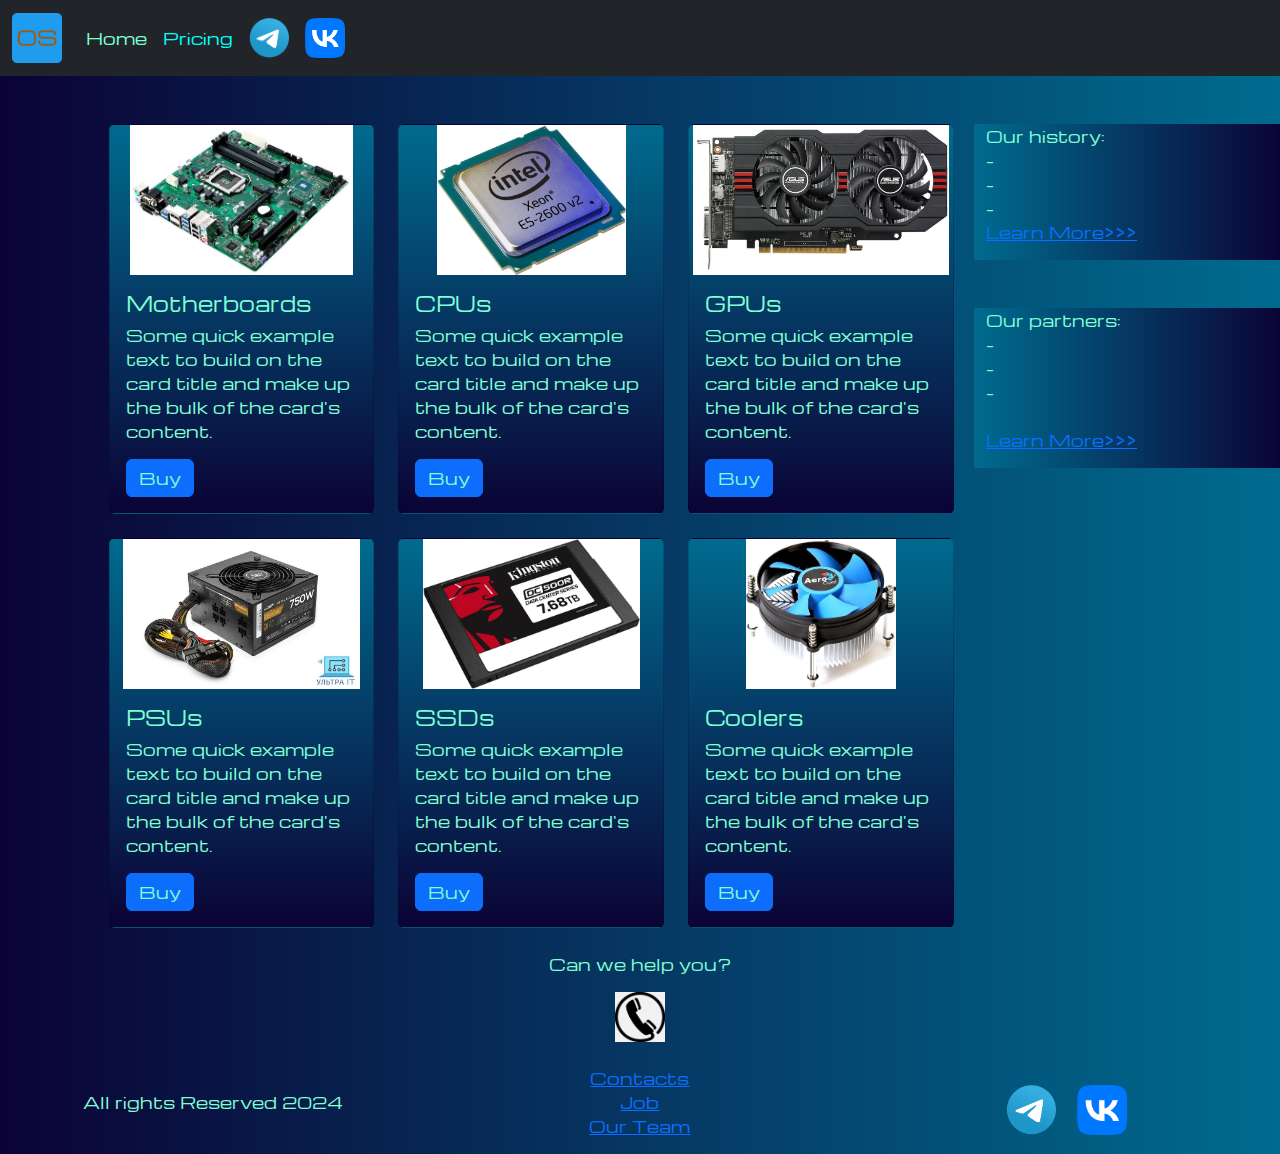
<file: pricing.html>
<!DOCTYPE html>
<html lang="en">

<head>
    <meta charset="UTF-8">
    <meta name="viewport" content="width=device-width, initial-scale=1.0">
    <link href="https://cdn.jsdelivr.net/npm/bootstrap@5.3.3/dist/css/bootstrap.min.css" rel="stylesheet"
        integrity="sha384-QWTKZyjpPEjISv5WaRU9OFeRpok6YctnYmDr5pNlyT2bRjXh0JMhjY6hW+ALEwIH" crossorigin="anonymous">
    <link rel="stylesheet" , href="source/styles/mycss.css">
    <link rel="stylesheet", href="source/styles/bg-video.css">
    <link rel="apple-touch-icon" sizes="180x180" href="source/files/favicon_io/apple-touch-icon.png">
    <link rel="icon" type="image/png" sizes="32x32" href="source/files/favicon_io/favicon-32x32.png">
    <link rel="icon" type="image/png" sizes="16x16" href="source/files/favicon_io/favicon-16x16.png">
    <link rel="manifest" href="source/files/favicon_io/site.webmanifest">
    <title>OurShop-Pricing</title>
</head>

<body>
    <header>
        <nav class="navbar navbar-expand-lg bg-dark">
            <div class="container-fluid">
                <a class="navbar-brand" href="index.html"><img src="source/images/logo.png" alt="..."></a>
                <button class="navbar-toggler" type="button" data-bs-toggle="collapse" data-bs-target="#navbarNav"
                    aria-controls="navbarNav" aria-expanded="false" aria-label="Toggle navigation">
                    <span class="navbar-toggler-icon"></span>
                </button>
                <div class="collapse navbar-collapse" id="navbarNav">
                    <ul class="navbar-nav">
                        <li class="nav-item">
                            <a class="nav-link" aria-current="page" href="index.html">Home</a>
                        </li>
                        <li class="nav-item">
                            <a class="nav-link active" href="pricing.html">Pricing</a>
                        </li>
                        <li class="nav-item">
                            <a href=""><img src="source/images/telegram.png" style="width: 40px; margin-inline: 0.5em" alt="..."></a>
                        </li>
                        <li class="nav-item">
                            <a href=""><img src="source/images/VK Logo.png" style="width: 40px; margin-inline: 0.5em" alt="..."></a>
                        </li>
                    </ul>
                </div>
            </div>
        </nav>
    </header>

    <section>
        <div class=".container-fluid mt-4">
            <div class="row">
                <div class="col-lg-1">
                </div>

                <div class="col-lg-8 col-md-12">
                    <div class="row">
                        <div class="col-lg-4 col-md-6 mt-4">
                            <div class="card">
                                <a href="#"><img src="source/images/board.jpg" class="card-img-top" alt="..."></a>
                                <div class="card-body">
                                    <h5 class="card-title"><a href="#">Motherboards</a></h5>
                                    <p class="card-text"><a href="#">
                                            Some quick example text to build on the card title and make up
                                            the bulk
                                            of the card's content.
                                        </a></p>
                                    <a href="#" class="btn btn-primary">Buy</a>
                                </div>
                            </div>
                        </div>
                        <div class="col-lg-4 col-md-6 mt-4">
                            <div class="card">
                                <img src="source/images/cpu.jpg" class="card-img-top" alt="...">
                                <div class="card-body">
                                    <h5 class="card-title">CPUs</h5>
                                    <p class="card-text">Some quick example text to build on the card title and make up
                                        the bulk
                                        of the card's content.</p>
                                    <a href="#" class="btn btn-primary">Buy</a>
                                </div>
                            </div>
                        </div>
                        <div class="col-lg-4 col-md-6 mt-4">

                            <div class="card">
                                <img src="source/images/gpu.jpg" class="card-img-top" alt="...">
                                <div class="card-body">
                                    <h5 class="card-title">GPUs</h5>
                                    <p class="card-text">Some quick example text to build on the card title and make up
                                        the bulk
                                        of the card's content.</p>
                                    <a href="#" class="btn btn-primary">Buy</a>
                                </div>
                            </div>
                        </div>
                        <div class="col-lg-4 col-md-6 mt-4">
                            <div class="card">
                                <img src="source/images/psu.jpg" class="card-img-top" alt="...">
                                <div class="card-body">
                                    <h5 class="card-title">PSUs</h5>
                                    <p class="card-text">Some quick example text to build on the card title and make up
                                        the bulk
                                        of the card's content.</p>
                                    <a href="#" class="btn btn-primary">Buy</a>
                                </div>
                            </div>
                        </div>
                        <div class="col-lg-4 col-md-6 mt-4">
                            <div class="card">
                                <img src="source/images/ssd.png" class="card-img-top" alt="...">
                                <div class="card-body">
                                    <h5 class="card-title">SSDs</h5>
                                    <p class="card-text">Some quick example text to build on the card title and make up
                                        the bulk
                                        of the card's content.</p>
                                    <a href="#" class="btn btn-primary">Buy</a>
                                </div>
                            </div>
                        </div>
                        <div class="col-lg-4 col-md-6 mt-4">

                            <div class="card">
                                <img src="source/images/cooler.jpg" class="card-img-top" alt="...">
                                <div class="card-body">
                                    <h5 class="card-title">Coolers</h5>
                                    <p class="card-text">Some quick example text to build on the card title and make up
                                        the bulk
                                        of the card's content.</p>
                                    <a href="#" class="btn btn-primary">Buy</a>
                                </div>
                            </div>
                        </div>
                    </div>
                </div>

                <div class="col-lg-3">
                    <div class="row px-2">
                        <div class="col-lg-12 sidebar my-4">
                            <p>Our history:<br>-<br>-<br>-<br><a href="#">Learn More>>></a></p>
                        </div>
                        <div class="col-lg-12 sidebar my-4">
                            <p>Our partners:<br>-<br>-<br>-<br><a href="#"><br>Learn More>>></a></p>
                        </div>
                    </div>
                </div>
            </div>
            <div class="col-lg-12 col-md-12 text-center pt-4">
                <p>Can we help you?</p>
            </div>
            <div class="col-lg-12 col-md-12 text-center">
                <img class="call-animation" src="source/images/phone.png" style="width: 50px" alt="...">
            </div>
        </div>
    </section>

    <footer class="mt-4">
        <div class="container-fluid">
            <div class="row">
                <div class="col-lg-4 col-md-12 footer-text text-center">
                    <p>All rights Reserved 2024</p>
                </div>
                <div class="col-lg-4 col-md-12 footer-text text-center">
                    <p><a href="#">Contacts</a><br><a href="#">Job</a><br><a href="#">Our Team</a></p>
                </div>
                <div class="col-lg-4 col-md-12 footer-text text-center">
                    <a href=""><img src="source/images/telegram.png" style="width: 50px; margin-inline: 0.5em" alt="..."></a>
                    <a href=""><img src="source/images/VK Logo.png" style="width: 50px; margin-inline: 0.5em" alt="..."></a>
                </div>
            </div>
        </div>
    </footer>
    <script src="https://cdn.jsdelivr.net/npm/bootstrap@5.3.3/dist/js/bootstrap.bundle.min.js"
        integrity="sha384-YvpcrYf0tY3lHB60NNkmXc5s9fDVZLESaAA55NDzOxhy9GkcIdslK1eN7N6jIeHz"
        crossorigin="anonymous"></script>
</body>

</html>
</file>
<file: source/styles/mycss.css>
@import url('https://fonts.googleapis.com/css?family=Michroma&display=swap');

body {
    font-family: Michroma, serif;
    background: linear-gradient(90deg, #0b0335 0%, #006b8f 100%);
}

p {
    color: aquamarine;
}

.nav-link {
    color:aquamarine;
}

.nav-item {
    color: aquamarine;
}

.navbar-nav .nav-link.active {
    color:aqua;
}

.navbar-brand img {
    width: 50px;
}

.navbar-toggler {
    background-color: grey;
}

.card img {
    max-height: 150px;
    object-fit: contain;
}

.sidebar {
    color: aquamarine;
    background: linear-gradient(270deg, #0b0335 0%, #006b8f 100%);
}

.card {
    color: aquamarine;
    background: linear-gradient(0deg, #0b0335 0%, #006b8f 100%);
}

.card a {
    text-decoration: none;
    color: aquamarine;
}

.carousel-item img {
    max-height: 300px;
    object-fit: contain;
}

.slide-text,
.footer-text {
    color: aquamarine;
    margin: auto auto;
}

.call-animation {
    animation: call 10s ease 0s infinite normal forwards;
}

@keyframes call {
	0%,
	50%,
	100% {
		opacity: 1;
	}

	25%,
	75% {
		opacity: 0;
	}
}

@media (max-width: 755px) {
    .carousel-indicators {
        display: none;
    }
}
</file>
<file: source/styles/bg-video.css>
.bg-video {
    width: 100%;
    height: 25vh;
    position: relative;
    display: flex;
    justify-content: center;
    align-items: center;
}

.bg-video video {
    width: 100%;
    height: 25vh;
    position:absolute;
    top:0;
    left:0;
    object-fit: cover;
    z-index: 1;
}

.effect {
    width: 100%;
    height: 25vh;
    position:absolute;
    top:0;
    left:0;
    object-fit: cover;
    z-index: 2;
    background-color: rgba(0, 0, 0, 0.829);
}

.video-text {
    color: aquamarine;
    z-index: 2;
}
</file>
